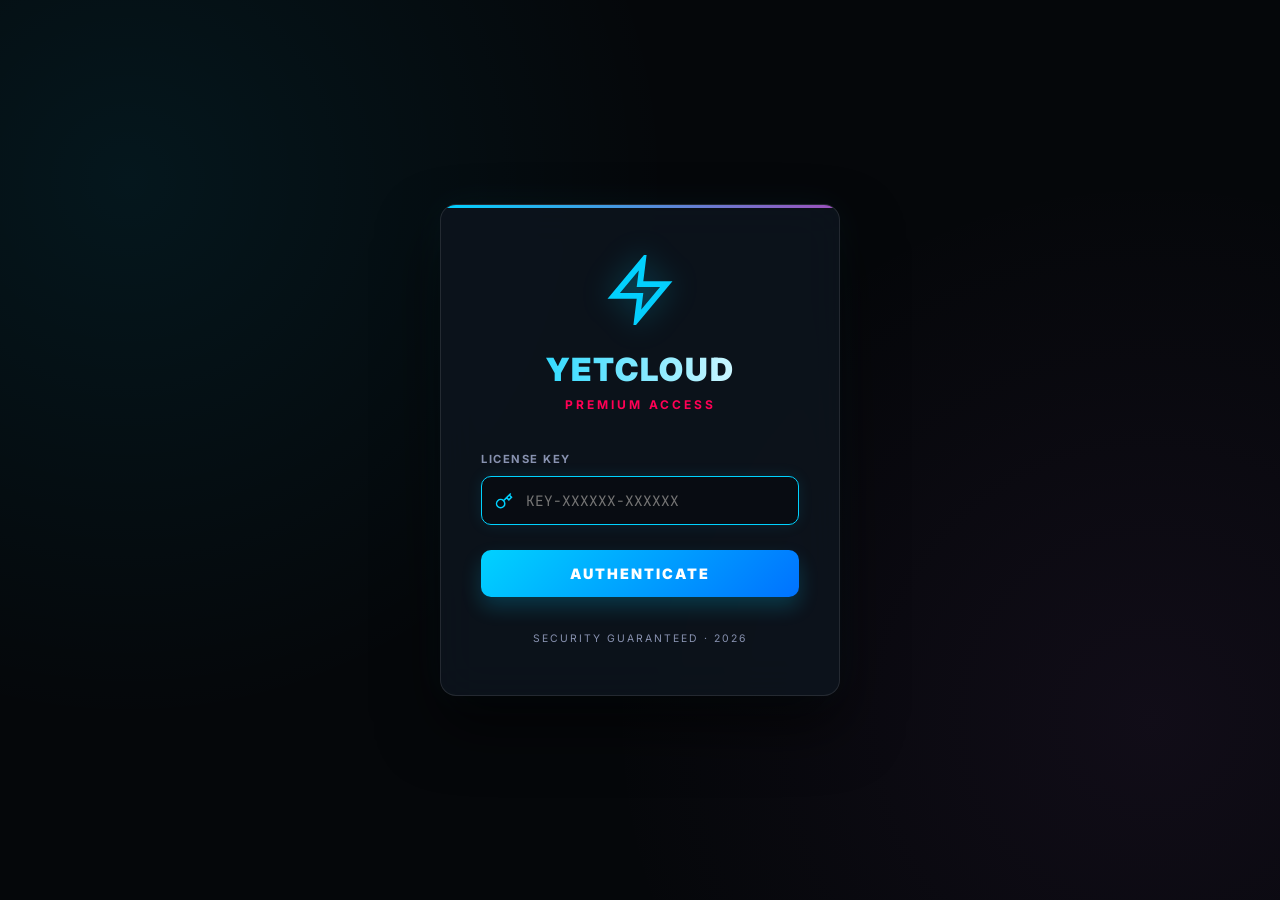
<file: templates/login.html>
<!DOCTYPE html>
<html lang="en">
<head>
    <meta charset="UTF-8">
    <meta name="viewport" content="width=device-width, initial-scale=1.0">
    <title>YetCloud — Cyberpunk Login</title>
    <link rel="preconnect" href="https://fonts.googleapis.com">
    <link rel="preconnect" href="https://fonts.gstatic.com" crossorigin>
    <link href="https://fonts.googleapis.com/css2?family=Inter:wght@400;700;900&family=JetBrains+Mono:wght@400;700&display=swap" rel="stylesheet">
    <style>
        :root {
            --bg-dark: #05070a;
            --bg-card: rgba(13, 20, 30, 0.85);
            --border: rgba(255, 255, 255, 0.1);
            --neon-blue: #00d2ff;
            --neon-cyan: #00f2fe;
            --neon-purple: #9d50bb;
            --neon-red: #ff0055;
            --text-main: #e0e6ed;
            --text-dim: #8892b0;
            --radius: 12px;
            --ease: cubic-bezier(0.4, 0, 0.2, 1);
        }

        * { margin: 0; padding: 0; box-sizing: border-box; }

        body {
            font-family: 'Inter', sans-serif;
            background: var(--bg-dark);
            color: var(--text-main);
            min-height: 100vh;
            display: flex;
            align-items: center;
            justify-content: center;
            overflow: hidden;
            background-image: 
                radial-gradient(circle at 10% 20%, rgba(0, 210, 255, 0.08) 0%, transparent 40%),
                radial-gradient(circle at 90% 80%, rgba(157, 80, 187, 0.08) 0%, transparent 40%);
        }

        .login-container {
            position: relative; z-index: 1;
            width: 100%; max-width: 440px; padding: 0 20px;
        }

        .login-card {
            background: var(--bg-card);
            backdrop-filter: blur(20px);
            -webkit-backdrop-filter: blur(20px);
            border: 1px solid var(--border);
            border-radius: 16px;
            padding: 50px 40px;
            text-align: center;
            box-shadow: 0 30px 60px rgba(0, 0, 0, 0.6), 0 0 40px rgba(0, 210, 255, 0.05);
            position: relative;
            overflow: hidden;
        }

        .login-card::before {
            content: ''; position: absolute; top: 0; left: 0; right: 0; height: 3px;
            background: linear-gradient(90deg, var(--neon-blue), var(--neon-purple));
        }

        .login-logo {
            width: 70px; height: 70px; margin: 0 auto 25px;
            filter: drop-shadow(0 0 15px rgba(0, 210, 255, 0.3));
        }

        .login-title {
            font-size: 2rem; font-weight: 900;
            text-transform: uppercase; letter-spacing: 2px;
            background: linear-gradient(to right, var(--neon-blue), #fff);
            -webkit-background-clip: text; -webkit-text-fill-color: transparent;
            background-clip: text; margin-bottom: 8px;
        }

        .login-subtitle {
            font-size: 0.75rem; color: var(--neon-red);
            text-transform: uppercase; letter-spacing: 3px;
            font-weight: 700; margin-bottom: 40px;
        }

        .input-group {
            text-align: left; margin-bottom: 25px;
        }

        .input-label {
            display: block; font-size: 0.7rem; font-weight: 700;
            color: var(--text-dim); text-transform: uppercase;
            letter-spacing: 1.5px; margin-bottom: 10px;
        }

        .input-wrapper {
            position: relative;
        }

        .input-wrapper svg {
            position: absolute; left: 14px; top: 50%; transform: translateY(-50%);
            width: 18px; height: 18px; color: var(--text-dim);
            transition: color 0.3s;
        }

        .login-input {
            width: 100%; padding: 14px 14px 14px 44px;
            background: rgba(0, 0, 0, 0.3);
            border: 1px solid var(--border);
            border-radius: 10px;
            color: var(--neon-cyan);
            font-family: 'JetBrains Mono', monospace;
            font-size: 0.9rem;
            outline: none;
            transition: all 0.3s;
        }

        .login-input:focus {
            border-color: var(--neon-blue);
            box-shadow: 0 0 15px rgba(0, 210, 255, 0.1);
        }

        .login-input:focus + svg {
            color: var(--neon-blue);
        }

        .error-msg {
            display: none; padding: 12px; margin-bottom: 20px;
            background: rgba(255, 0, 85, 0.1);
            border: 1px solid rgba(255, 0, 85, 0.3);
            border-radius: 8px; color: var(--neon-red);
            font-size: 0.8rem; font-weight: 600; text-align: left;
        }

        .error-msg.visible { display: block; animation: shake 0.4s; }

        @keyframes shake {
            0%, 100% { transform: translateX(0); }
            20% { transform: translateX(-5px); }
            40% { transform: translateX(5px); }
            60% { transform: translateX(-3px); }
            80% { transform: translateX(3px); }
        }

        .login-btn {
            width: 100%; padding: 15px;
            background: linear-gradient(135deg, var(--neon-blue), #0072ff);
            color: #fff; border: none; border-radius: 10px;
            font-family: 'Inter', sans-serif;
            font-size: 0.9rem; font-weight: 900;
            text-transform: uppercase; letter-spacing: 2px;
            cursor: pointer; transition: all 0.3s;
            box-shadow: 0 10px 20px rgba(0, 210, 255, 0.2);
        }

        .login-btn:hover:not(:disabled) {
            transform: translateY(-2px);
            box-shadow: 0 15px 30px rgba(0, 210, 255, 0.3);
            filter: brightness(1.1);
        }

        .login-btn:disabled {
            opacity: 0.5; cursor: not-allowed;
        }

        .footer-text {
            margin-top: 35px; font-size: 0.65rem;
            color: var(--text-dim); text-transform: uppercase;
            letter-spacing: 2px;
        }

        .spinner {
            display: none; width: 18px; height: 18px;
            border: 2px solid rgba(255, 255, 255, 0.2);
            border-top-color: #fff; border-radius: 50%;
            animation: spin 0.8s linear infinite;
            margin: 0 auto;
        }
        @keyframes spin { to { transform: rotate(360deg); } }
        .loading .btn-text { display: none; }
        .loading .spinner { display: block; }
    </style>
</head>
<body>
    <div class="login-container">
        <div class="login-card">
            <div class="login-logo">
                <svg viewBox="0 0 24 24" fill="none" stroke="url(#lgGrad)" stroke-width="2">
                    <path d="M13 2L3 14h9l-1 8 10-12h-9l1-8z" fill="url(#lgGrad)" fill-opacity="0.1"/>
                    <defs>
                        <linearGradient id="lgGrad" x1="0" y1="0" x2="24" y2="24">
                            <stop offset="0" stop-color="#00d2ff"/>
                            <stop offset="1" stop-color="#9d50bb"/>
                        </linearGradient>
                    </defs>
                </svg>
            </div>
            <h1 class="login-title">YETCLOUD</h1>
            <p class="login-subtitle">Premium Access</p>

            <div class="error-msg" id="login-error"></div>

            <form id="login-form">
                <div class="input-group">
                    <label class="input-label" for="license-key">License Key</label>
                    <div class="input-wrapper">
                        <input type="text" id="license-key" class="login-input" 
                               placeholder="KEY-XXXXXX-XXXXXX" spellcheck="false" autofocus autocomplete="off">
                        <svg viewBox="0 0 24 24" fill="none" stroke="currentColor" stroke-width="2">
                            <path d="M21 2l-2 2m-7.61 7.61a5.5 5.5 0 1 1-7.778 7.778 5.5 5.5 0 0 1 7.777-7.777zm0 0L15.5 7.5m0 0l3 3L22 7l-3-3m-3.5 3.5L19 4"/>
                        </svg>
                    </div>
                </div>
                <button type="submit" class="login-btn" id="login-btn">
                    <span class="btn-text">Authenticate</span>
                    <div class="spinner"></div>
                </button>
            </form>

            <p class="footer-text">Security Guaranteed &middot; 2026</p>
        </div>
    </div>

    <script>
        const form = document.getElementById('login-form');
        const keyInput = document.getElementById('license-key');
        const btn = document.getElementById('login-btn');
        const errorEl = document.getElementById('login-error');

        form.addEventListener('submit', async (e) => {
            e.preventDefault();
            const key = keyInput.value.trim();
            if (!key) return;

            btn.classList.add('loading');
            btn.disabled = true;
            errorEl.classList.remove('visible');

            try {
                const res = await fetch('/api/login', {
                    method: 'POST',
                    headers: { 'Content-Type': 'application/json' },
                    body: JSON.stringify({ key }),
                });
                const data = await res.json();

                if (data.success) {
                    window.location.href = '/';
                } else {
                    errorEl.textContent = data.error || 'Invalid Access Key';
                    errorEl.classList.add('visible');
                    keyInput.select();
                }
            } catch (err) {
                errorEl.textContent = 'Connection Error';
                errorEl.classList.add('visible');
            } finally {
                btn.classList.remove('loading');
                btn.disabled = false;
            }
        });
    </script>
</body>
</html>
</file>
